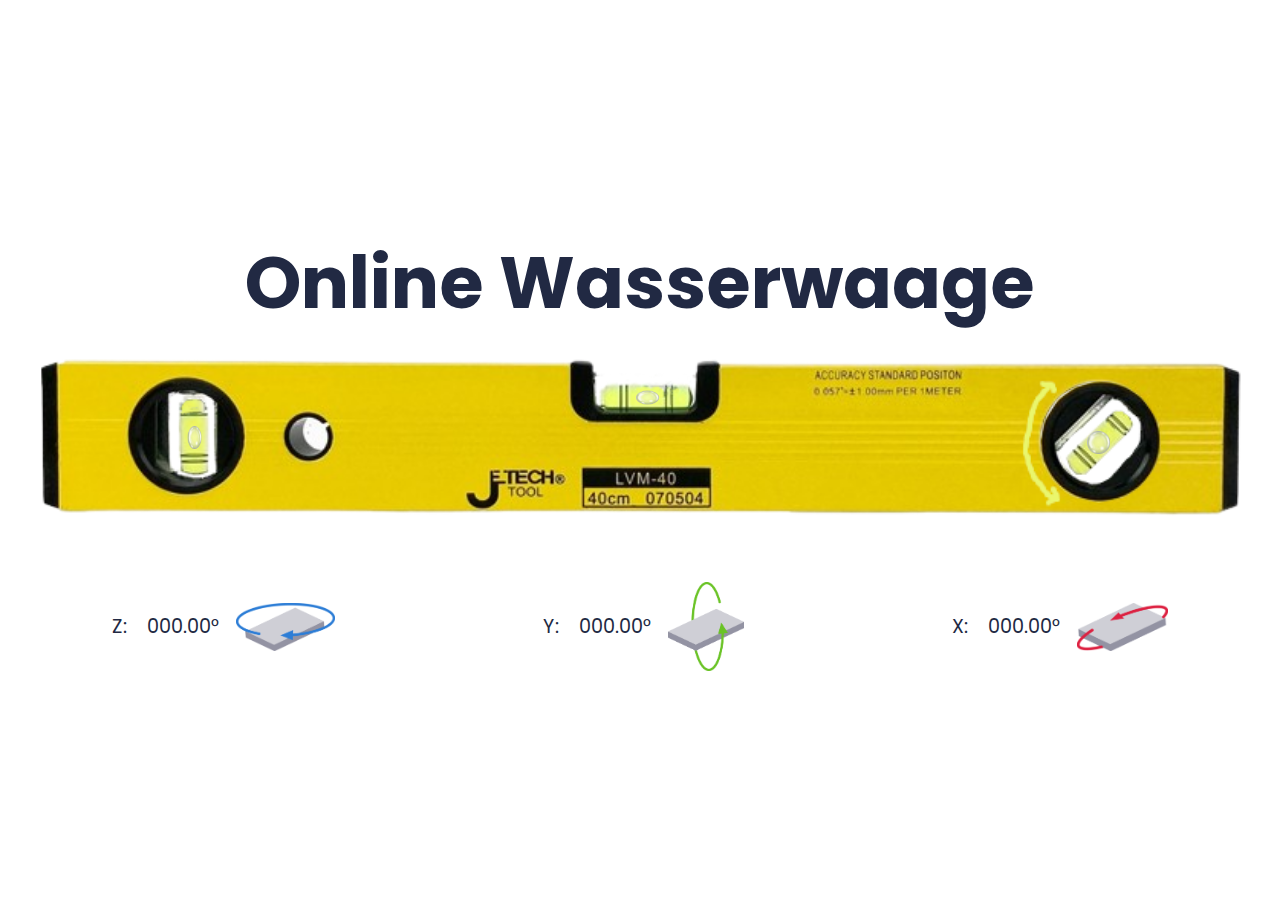
<file: index.html>
<!DOCTYPE html>
<html lang="de">
    <head>
        <meta charset="UTF-8" />
        <meta name="viewport" content="width=device-width, initial-scale=1.0" />
        <title>Wasserwaage</title>
        <link rel="stylesheet" href="./index.css" />
        <link rel="manifest" href="./manifest.json" />
    </head>
    <body>
        <div class="content">
          <noscript>
              <h1>Bitte JavaScript aktivieren</h1>
          </noscript>
          <h1>Online Wasserwaage</h1>
          <div class="wasserwaage-container">
              <img src="wasserwaage.png" alt="Wasserwaage" class="wasserwaage" />
              <img src="bubble.png" alt="Blase" class="bubble vertical" />
              <img src="bubble.png" alt="Blase" class="bubble horizontal" />
              <img src="bubble.png" alt="Blase" class="bubble rotating" />
              <img src="rotor.png" alt="Rotor" class="rotor" />
          </div>
          <div class="container">
            <div class="alpha">
              <p id="alpha">Kein Wert</p>
              <img class="axis" src="./z.png">
            </div>
            
            <div class="gamma">
              <p id="gamma">Kein Wert</p>
              <img class="axis" src="./y.png">
            </div>

            <div class="beta">
              <p id="beta">Kein Wert</p>
              <img class="axis" src="./x.png">
            </div>
          </div>
        </div>
    </bodyp>
    <script src="./index.js"></script>
</html>
</file>
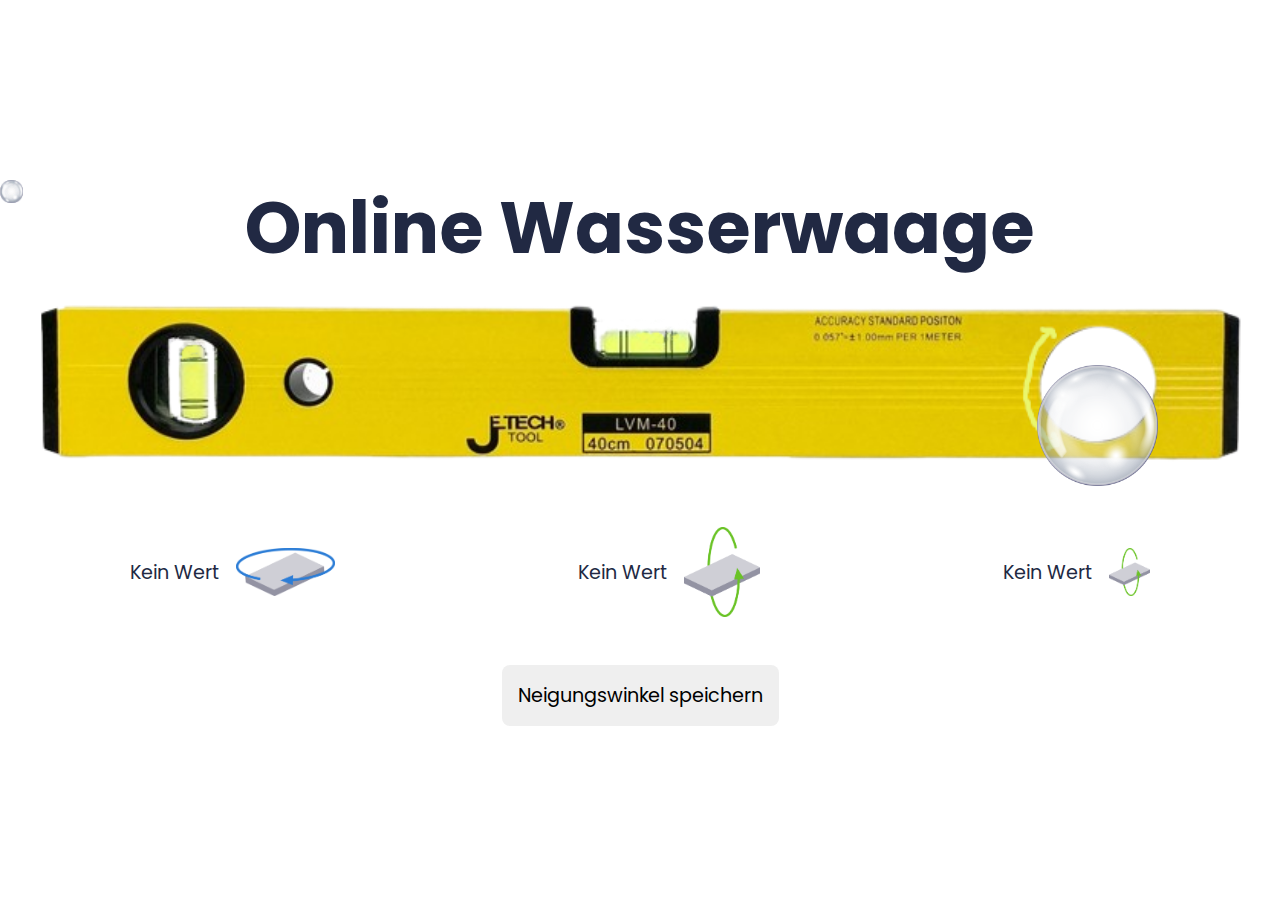
<file: pages/home.html>
<!DOCTYPE html>
<html lang="de">
  <head>
    <meta charset="UTF-8" />
    <meta name="viewport" content="width=device-width, initial-scale=1.0" />
    <title>Wasserwaage</title>
    <link rel="stylesheet" href="../www/index.css" />
    <link rel="manifest" href="../www/manifest.json" />
  </head>
  <body>
    <div class="content">
      <noscript>
        <h1>Bitte JavaScript aktivieren</h1>
      </noscript>
      <p id="network-status"></p>
      <h1>Online Wasserwaage</h1>
      <div class="wasserwaage-container">
        <img
          src="../www/images/wasserwaage.png"
          alt="Wasserwaage"
          class="wasserwaage"
        />
        <img
          src="../www/images/bubble.png"
          alt="Blase"
          class="bubble vertical"
        />
        <img
          src="../www/images/bubble.png"
          alt="Blase"
          class="bubble horizontal"
        />
        <img
          src="../www/images/bubble.png"
          alt="Blase"
          class="bubble rotating"
        />
        <img src="../www/images/bubble.png" alt="Rotor" class="rotor" />
      </div>
      <div class="container">
        <div class="alpha">
          <p id="alpha">Kein Wert</p>
          <img class="axis" src="../www/images/z.png" />
        </div>

        <div class="gamma">
          <p id="gamma">Kein Wert</p>
          <img class="axis" src="../www/images/y.png" />
        </div>

        <div class="beta">
          <p id="beta">Kein Wert</p>
          <img class="axis" src="../www/images/y.png" />
        </div>
      </div>

      <button id="save-values">Neigungswinkel speichern</button>
    </div>
  </body>
</html>
</file>
<file: index.css>
@import url('https://fonts.googleapis.com/css2?family=Poppins:ital,wght@0,100;0,200;0,300;0,400;0,500;0,600;0,700;0,800;0,900;1,100;1,200;1,300;1,400;1,500;1,600;1,700;1,800;1,900&display=swap');

* {
    margin: 0;
    padding: 0;
}

body {
    background-color: rgb(255, 255, 255);
    height: 100vh;
    width: 100%;
    font-family: 'Poppins';
    font-weight: lighter;
    display: flex;
    align-items: center;
    justify-content: center;
    flex-direction: column;
    overflow: hidden;
    font-weight: 300;
}

.content {
    width: 100%;
}

h1 {
    color: rgb(33, 41, 67);
    text-align: center;
    font-size: min(8vh, 8vw);
    user-select: none;
}

p {
    color: rgb(33, 41, 67);
    font-weight: bolder;
    font-size: max(1.5vw, 1rem);
}

#alpha,
#beta,
#gamma {
    text-align: center;
    white-space: nowrap;
}

.container {
    display: flex;
    justify-content: space-around;
    margin: 0 0.5rem;
}

.wasserwaage-container {
    margin: -8vw 0 -9vw 0;
    position: relative;
}

.wasserwaage {
    width: 100%;
}

img {
    -webkit-user-drag: none;
    user-select: none;
    -moz-user-select: none;
    -webkit-user-select: none;
    -ms-user-select: none;
}

.rotor {
    width: 9.5%;
    top: 40%;
    left: 81%;
    position: absolute;
    z-index: 2;
}

.rotor:hover {
    cursor: grab;
}

.bubble {
    z-index: 3;
    width: 1.8%;
    position: absolute;
    top: 0;
    left: 0;
}

.axis {
    height: min(3rem, 4vw);
    width: auto;
}

.gamma .axis {
    height: min(6.5rem, 7vw);
}

.alpha,
.beta,
.gamma {
    display: flex;
    flex-wrap: wrap;
    justify-content: center;
    align-items: center;
    color: black;
    gap: 0 1rem;
}

.info {
    position: fixed;
    transform: translateY(-100%) translateX(-50%);
    top: 0;
    left: 50%;
    background-color: rgb(37, 37, 48);
    color: white;
    border-radius: 1rem;
    padding: 1rem;
    animation: fadeIn 0.5s forwards;
    z-index: 10;
    box-shadow: 0 0 2rem -1rem black;
}

.info.hide {
    animation: fadeOut 0.5s forwards;
}

@keyframes fadeIn {
    0% {
        transform: translateY(-100%) translateX(-50%);
    }
    100% {
        transform: translateY(2em) translateX(-50%);
    }
}

@keyframes fadeOut {
    0% {
        transform: translateY(2em) translateX(-50%);
    }
    100% {
        transform: translateY(-100%) translateX(-50%);
    }
}
</file>
<file: www/index.css>
@import url('https://fonts.googleapis.com/css2?family=Poppins:ital,wght@0,100;0,200;0,300;0,400;0,500;0,600;0,700;0,800;0,900;1,100;1,200;1,300;1,400;1,500;1,600;1,700;1,800;1,900&display=swap');

* {
    margin: 0;
    padding: 0;
}

body {
    background-color: rgb(255, 255, 255);
    height: 100vh;
    width: 100%;
    font-family: 'Poppins';
    font-weight: lighter;
    display: flex;
    align-items: center;
    justify-content: center;
    flex-direction: column;
    overflow-x: hidden;
    font-weight: 300;
}

.content {
    width: 100%;
}

h1 {
    color: rgb(33, 41, 67);
    text-align: center;
    font-size: min(8vh, 8vw);
    user-select: none;
}

p {
    color: rgb(33, 41, 67);
    font-weight: bolder;
    font-size: max(1.5vw, 1rem);
}

#alpha,
#beta,
#gamma {
    text-align: center;
    white-space: nowrap;
}

.container {
    display: flex;
    justify-content: space-around;
    margin: 0 0.5rem;
}

.wasserwaage-container {
    margin: -8vw 0 -9vw 0;
    position: relative;
}

.wasserwaage {
    width: 100%;
}

img {
    -webkit-user-drag: none;
    user-select: none;
    -moz-user-select: none;
    -webkit-user-select: none;
    -ms-user-select: none;
}

.rotor {
    width: 9.5%;
    top: 40%;
    left: 81%;
    position: absolute;
    z-index: 2;
}

.rotor:hover {
    cursor: grab;
}

.bubble {
    z-index: 3;
    width: 1.8%;
    position: absolute;
    top: 0;
    left: 0;
}

.axis {
    height: min(3rem, 4vw);
    width: auto;
}

.gamma .axis {
    height: min(6.5rem, 7vw);
}

.alpha,
.beta,
.gamma {
    display: flex;
    flex-wrap: wrap;
    justify-content: center;
    align-items: center;
    color: black;
    gap: 0 1rem;
}

.info {
    position: fixed;
    transform: translateY(-100%) translateX(-50%);
    top: 0;
    left: 50%;
    background-color: rgb(37, 37, 48);
    color: white;
    border-radius: 1rem;
    padding: 1rem;
    animation: fadeIn 0.5s forwards;
    z-index: 10;
    box-shadow: 0 0 2rem -1rem black;
}

.info.hide {
    animation: fadeOut 0.5s forwards;
}

#network-status {
    position: absolute;
    right: 0;
    top: 0;
    margin: 3vw;
    padding: 0.5rem;
    border-radius: 0.5rem;
}

#save-values {
    font-family: Poppins;
    border: none;
    padding: 1rem;
    border-radius: 0.5rem;
    font-size: max(1.5vw, 1rem);
    display: block;
    margin: auto;
    margin-top: 3rem;
    cursor: pointer;
}

@keyframes fadeIn {
    0% {
        transform: translateY(-100%) translateX(-50%);
    }
    100% {
        transform: translateY(2em) translateX(-50%);
    }
}

@keyframes fadeOut {
    0% {
        transform: translateY(2em) translateX(-50%);
    }
    100% {
        transform: translateY(-100%) translateX(-50%);
    }
}
</file>
